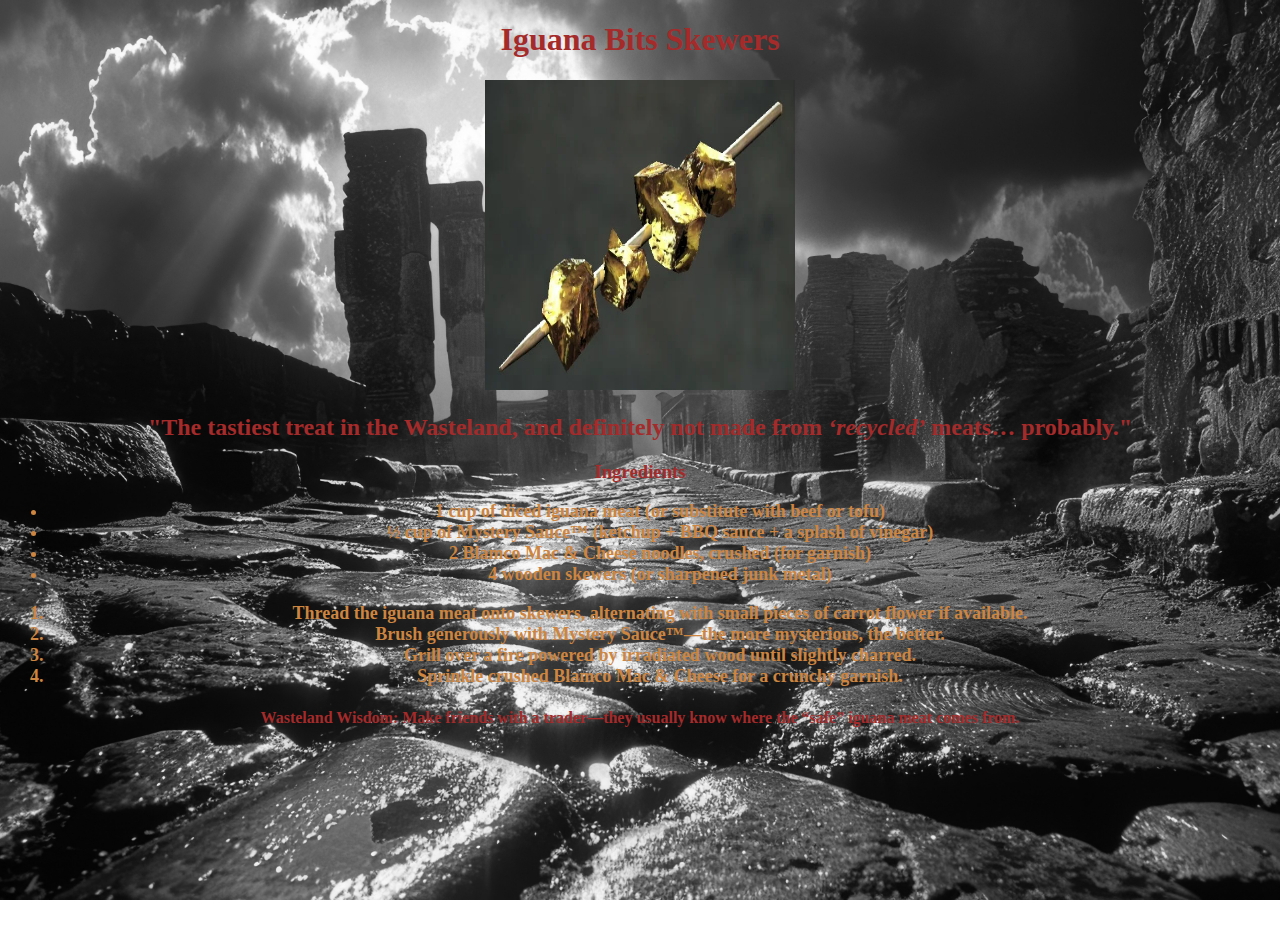
<file: pages/iguanaBitsSkewers.html>
<!DOCTYPE html>
<html lang="en">
<head>
    <meta charset="UTF-8">
    <meta name="viewport" content="width=device-width, initial-scale=1.0">
    <title>Iguana Bits Skewers</title>
    <link rel="stylesheet" href="iguanabitsskewers.css">
</head>
<body>
    <header> 
        <h1>Iguana Bits Skewers</h1>
        <img src="../images/iguanaonastick.jpg" alt="Iguana Bits Skewers" height="310" width="310">
        <h2>"The tastiest treat in the Wasteland, and definitely not made from <em>‘recycled’</em> meats… probably."</h2>
    </header>
    <h3>Ingredients</h3>
    <div id="ingredients">
        <ul>
            <li>1 cup of diced iguana meat (or substitute with beef or tofu)</li>
            <li>½ cup of Mystery Sauce™ (ketchup + BBQ sauce + a splash of vinegar)</li>
            <li>2 Blamco Mac & Cheese noodles, crushed (for garnish)</li>
            <li>4 wooden skewers (or sharpened junk metal)</li>
        </ul>
    </div>
    <div id="instructions">
        <ol>
            <li>Thread the iguana meat onto skewers, alternating with small pieces of carrot flower if available.</li>
            <li>Brush generously with Mystery Sauce™—the more mysterious, the better.</li>
            <li>Grill over a fire powered by irradiated wood until slightly charred.</li>
            <li>Sprinkle crushed Blamco Mac & Cheese for a crunchy garnish.</li>
        </ol>
    </div>
    <h4><strong>Wasteland Wisdom:</strong> Make friends with a trader—they usually know where the “safe” iguana meat comes from.</h4>
</body>
</html>
</file>
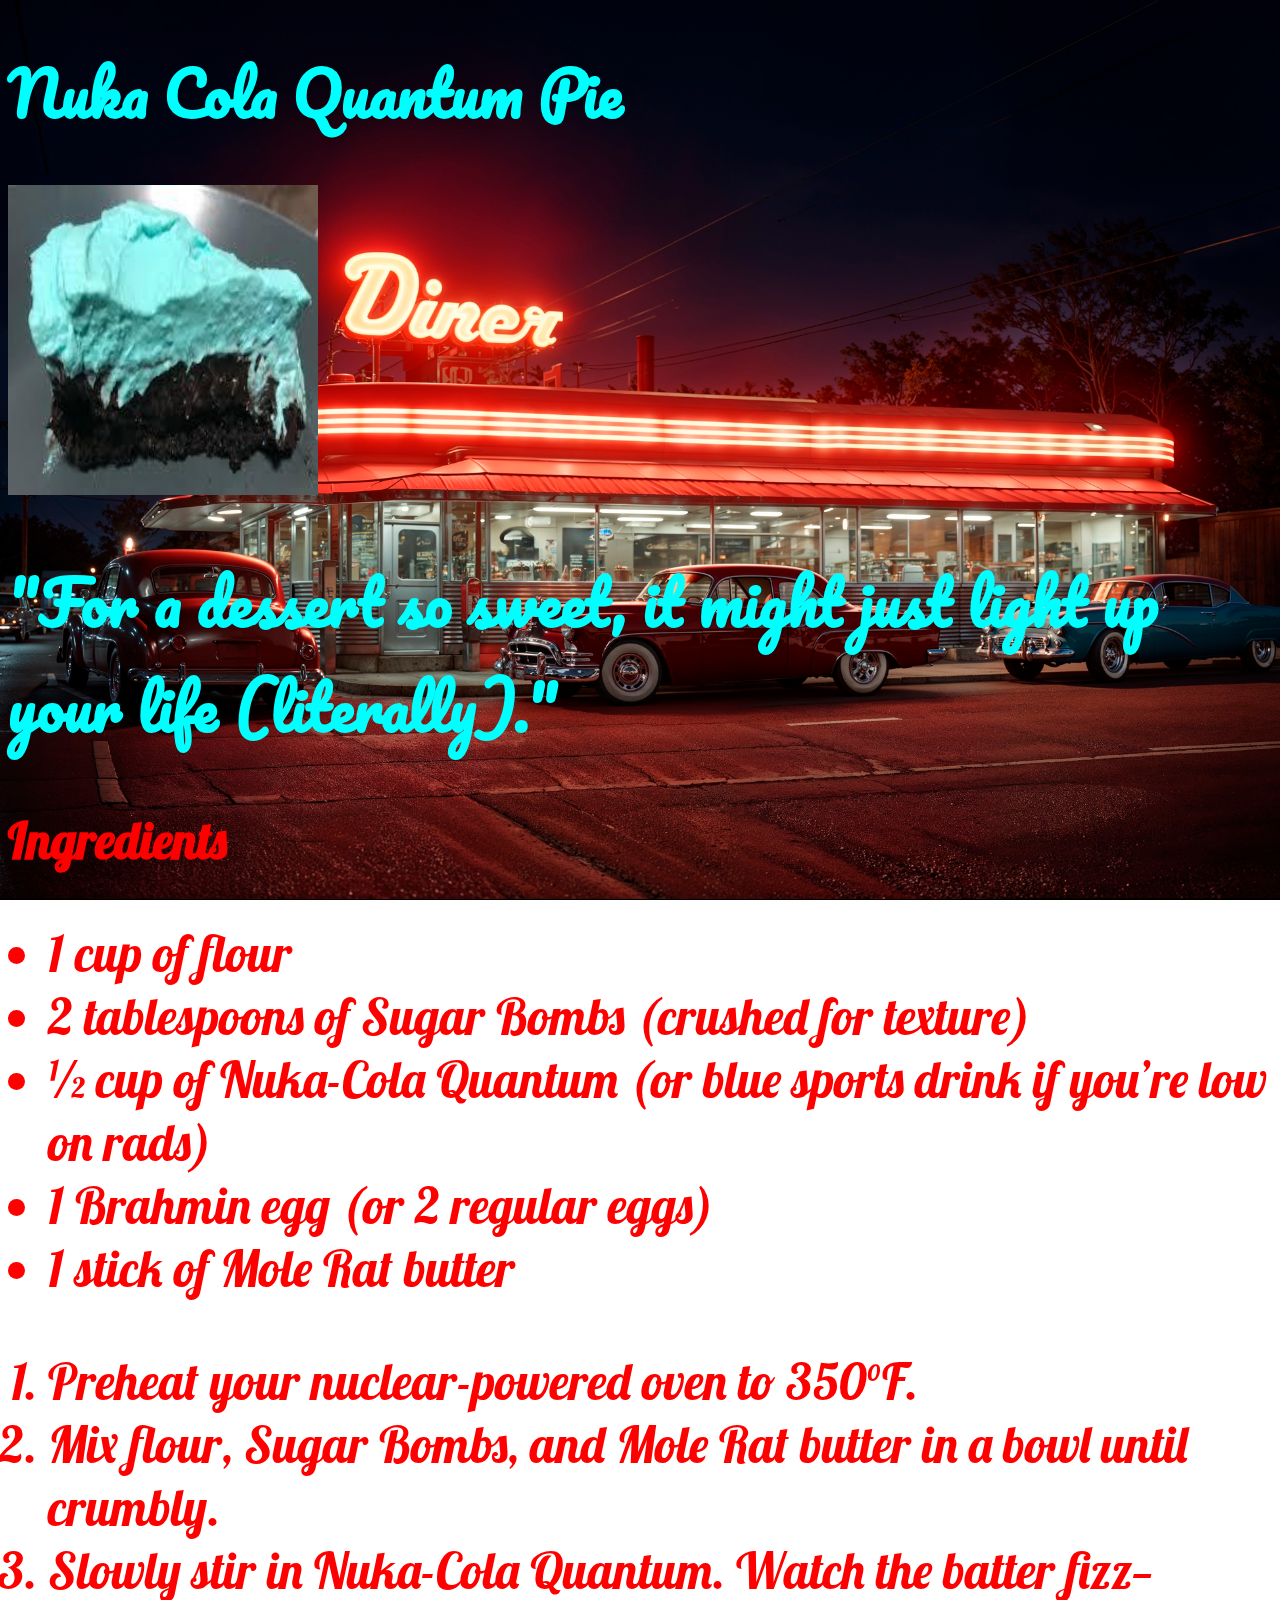
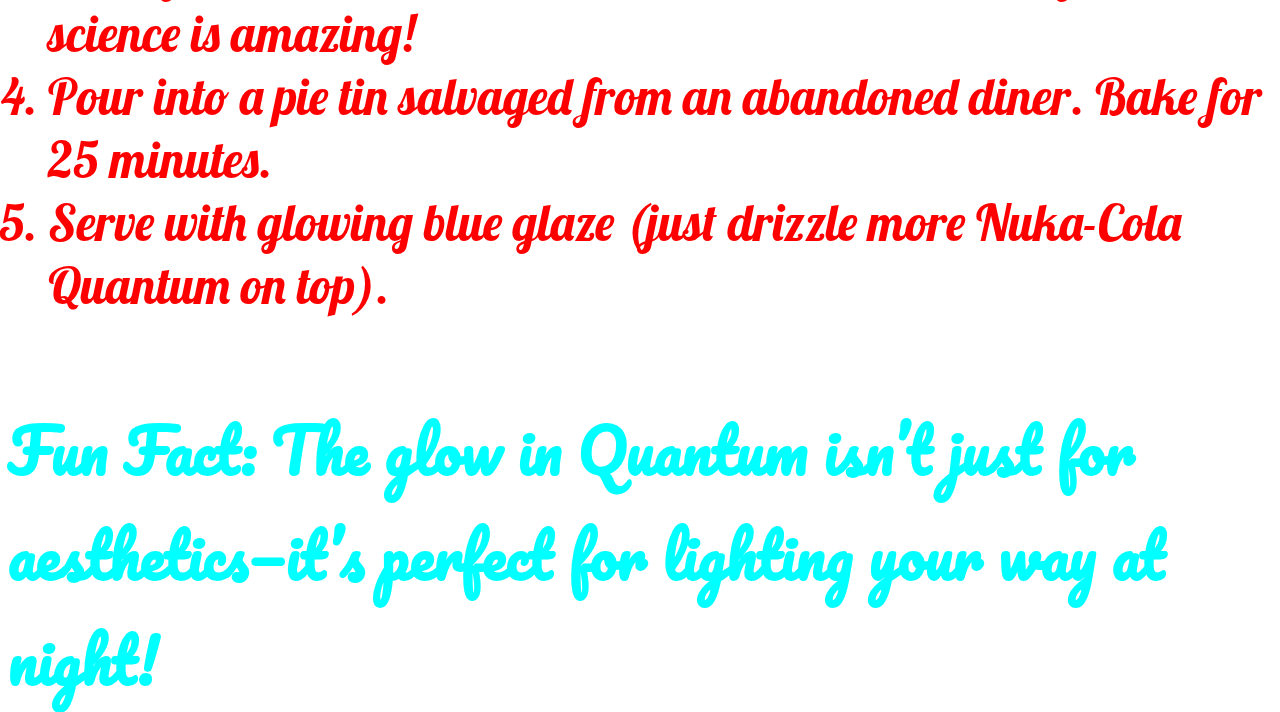
<file: pages/nukaColaQuantumPie.html>
<!DOCTYPE html>
<html lang="en">
<head>
    <meta charset="UTF-8">
    <meta name="viewport" content="width=device-width, initial-scale=1.0">
    <title>Nuka Cola Quantum Pie</title>
    <link rel="stylesheet" href="nukacolaquantumpie.css">
    <link rel="preconnect" href="https://fonts.googleapis.com">
    <link rel="preconnect" href="https://fonts.gstatic.com" crossorigin>
    <link href="https://fonts.googleapis.com/css2?family=Bebas+Neue&family=Pacifico&family=Spectral:ital,wght@0,200;0,300;0,400;0,500;0,600;0,700;0,800;1,200;1,300;1,400;1,500;1,600;1,700;1,800&display=swap" rel="stylesheet">
    <link rel="preconnect" href="https://fonts.googleapis.com">
    <link rel="preconnect" href="https://fonts.gstatic.com" crossorigin>
    <link href="https://fonts.googleapis.com/css2?family=Bebas+Neue&family=Lobster&family=Pacifico&family=Spectral:ital,wght@0,200;0,300;0,400;0,500;0,600;0,700;0,800;1,200;1,300;1,400;1,500;1,600;1,700;1,800&display=swap" rel="stylesheet">
</head>
<body>
    <h1>Nuka Cola Quantum Pie</h1>
    <img src="../images/nukacolaquantumpie.jpg" alt="Nuka Cola Quantum Pie" height="310" width="310">
    <h2>"For a dessert so sweet, it might just light up your life (literally)."</h2>
    <h3>Ingredients</h3>
    <ul>
        <li>1 cup of flour</li>
        <li>2 tablespoons of Sugar Bombs (crushed for texture)</li>
        <li>½ cup of Nuka-Cola Quantum (or blue sports drink if you’re low on rads)</li>
        <li>1 Brahmin egg (or 2 regular eggs)</li>
        <li>1 stick of Mole Rat butter</li>
    </ul>
    <ol>
        <li>Preheat your nuclear-powered oven to 350°F.</li>
        <li>Mix flour, Sugar Bombs, and Mole Rat butter in a bowl until crumbly.</li>
        <li>Slowly stir in Nuka-Cola Quantum. Watch the batter fizz—science is amazing!</li>
        <li>Pour into a pie tin salvaged from an abandoned diner. Bake for 25 minutes.</li>
        <li>Serve with glowing blue glaze (just drizzle more Nuka-Cola Quantum on top).</li>
    </ol>
    <h4><strong>Fun Fact:</strong> The glow in Quantum isn’t just for aesthetics—it’s perfect for lighting your way at night!</h4>
</body>
</html>
</file>
<file: pages/iguanabitsskewers.css>
body {
 background-image: url(../images/wastelandblack.jpg);
 background-size: cover;
 background-repeat: no-repeat;
 background-position: center center;
 height: 100vh;
 background-attachment: fixed;
}

header, h1, h3, h4 {
    text-align: center;
    color: brown;
}

#ingredients {
    text-align: center;
    color: peru;
    font-size: large;
    font-weight: bolder;
}

#instructions {
    text-align: center;
    color: peru;
    font-size: large;
    font-weight: bolder;
}
</file>
<file: pages/nukacolaquantumpie.css>
body {
    background-image: url(../images/diner.jpg);
    background-size: cover;
    background-repeat: no-repeat;
    background-position: center center;
    height: 100vh;
    background-attachment: fixed;
}

h1, h2, h4 {
    font-family: pacifico, sans-serif;
    font-size: 60px;
    color: aqua;
}

h3, ol, ul {
    font-family: lobster, sans-serif;
    font-size: 50px;
    color: red;
}
</file>
